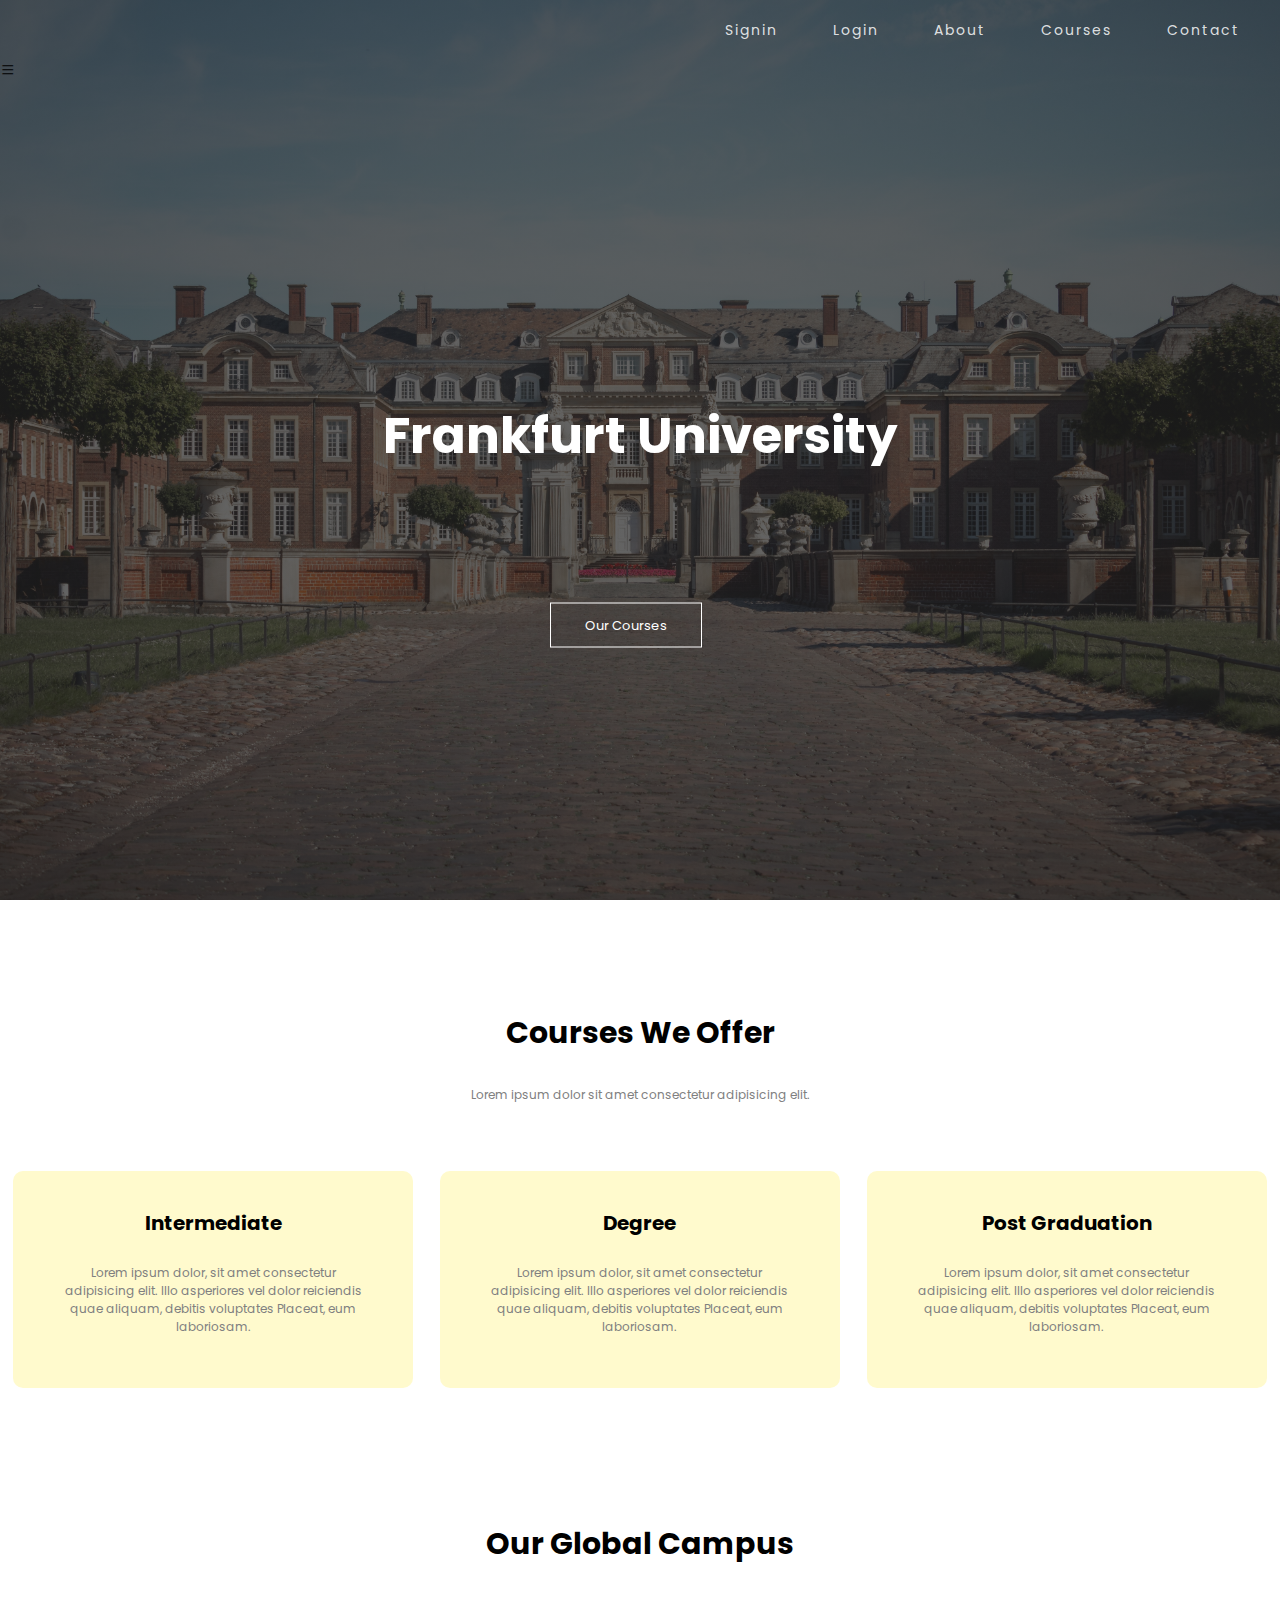
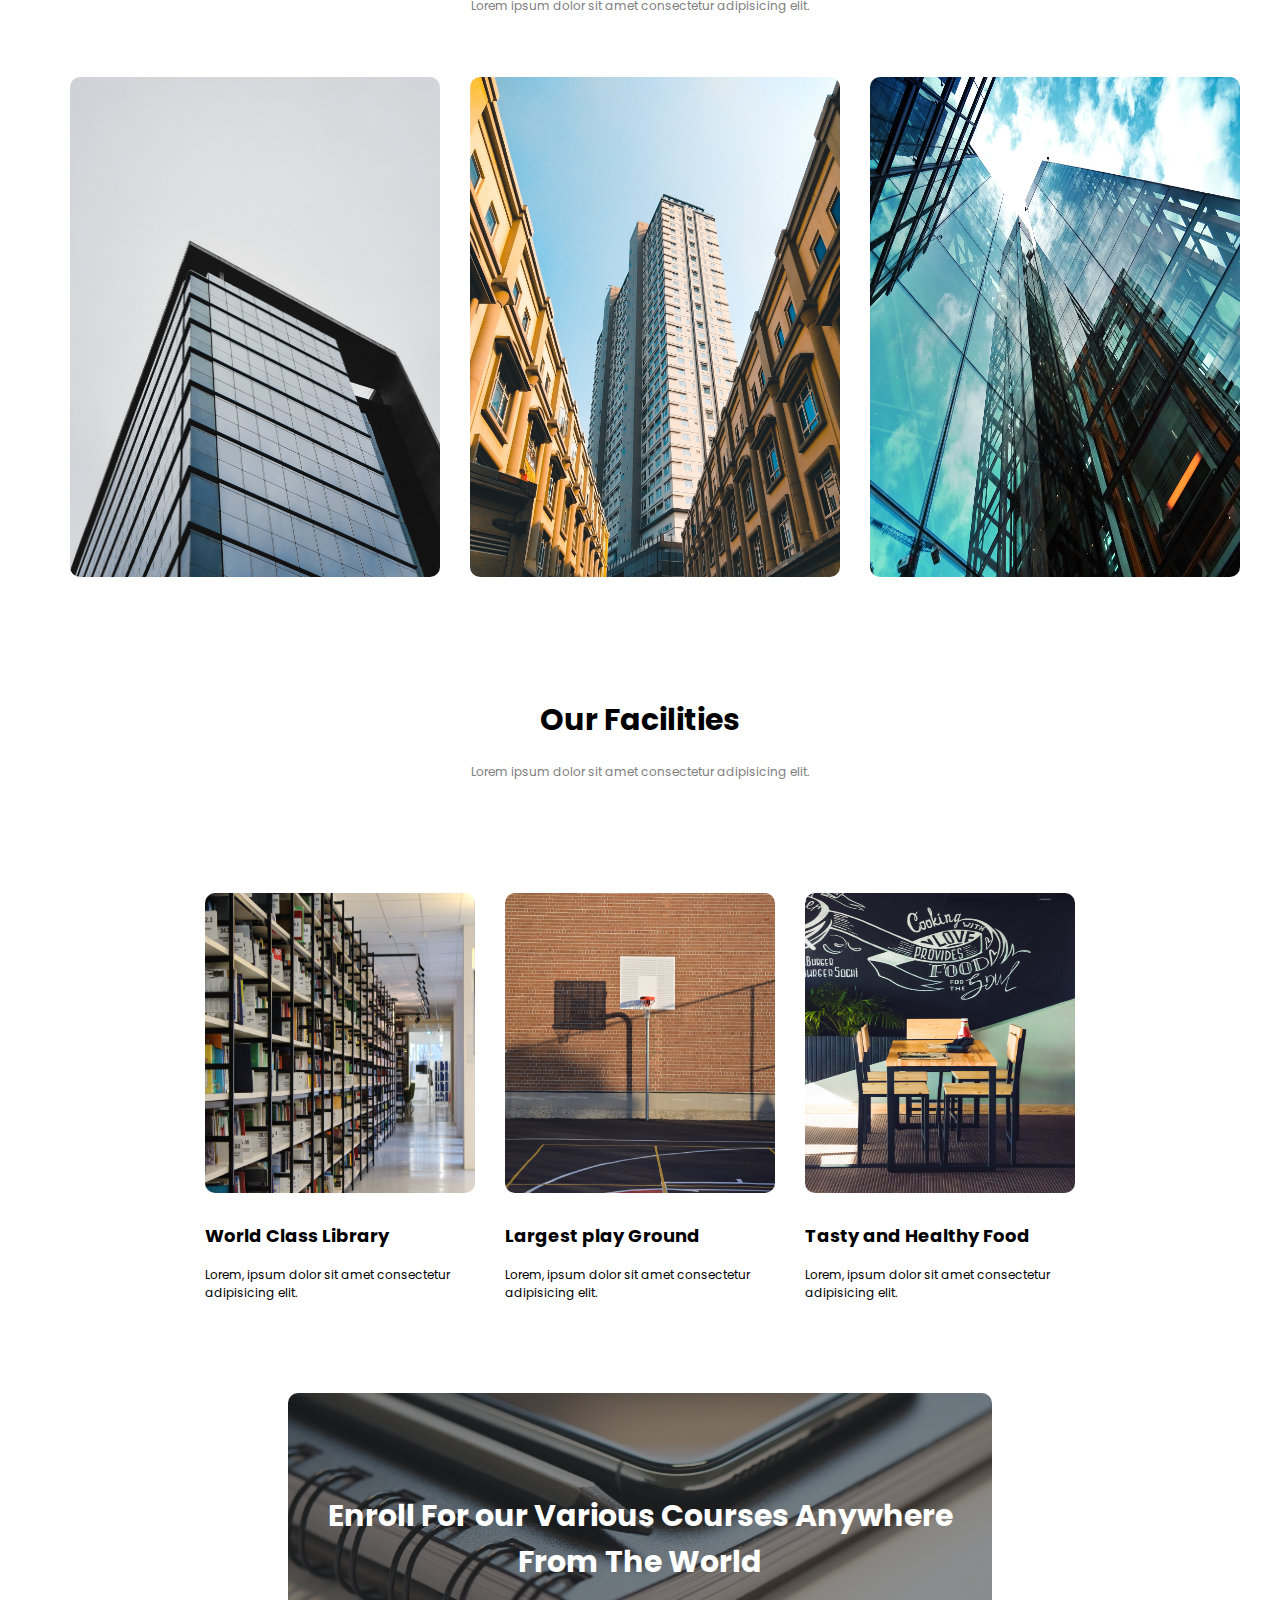
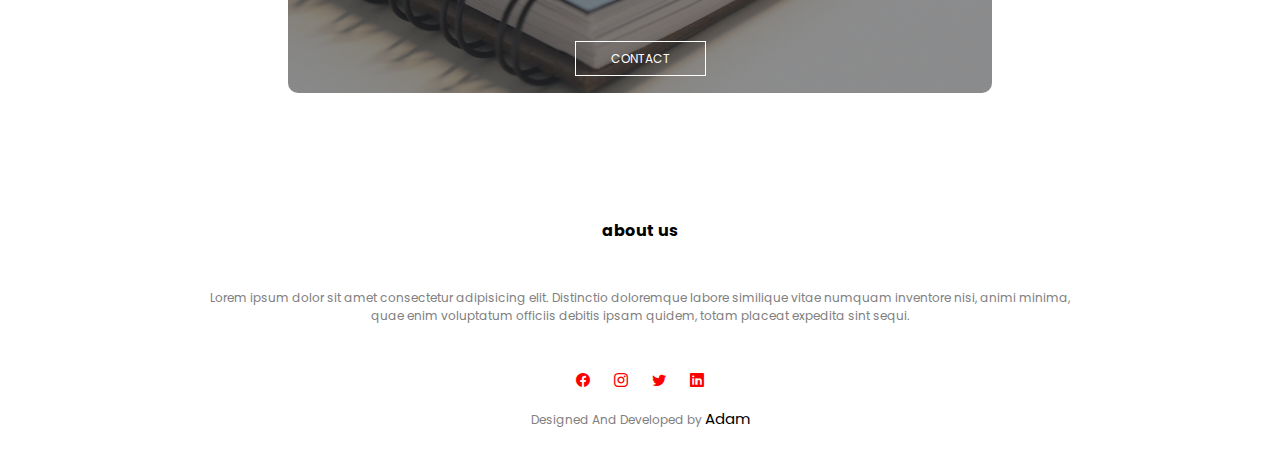
<file: index.html>
<!DOCTYPE html>
<html lang="en">
<head>
    <meta charset="UTF-8">
    <meta http-equiv="X-UA-Compatible" content="IE=edge">
    <meta name="viewport" content="width=device-width, initial-scale=1.0">
    <title>university</title>
    <link rel="stylesheet" href="css/style.css">
    <link rel="preconnect" href="https://fonts.googleapis.com">
<link rel="preconnect" href="https://fonts.gstatic.com" crossorigin>
<link href="https://fonts.googleapis.com/css2?family=Poppins:wght@100;300;400;600&display=swap" rel="stylesheet">
<link rel="stylesheet" href="https://cdn.jsdelivr.net/npm/bootstrap-icons@1.9.1/font/bootstrap-icons.css">
</head>
<body>
   <main>   
    <header id="navLinks">
        <i class="bi bi-x-lg" onclick="hideMenu()"></i>
        <a href="signin.html">Signin</a>
        <a href="login.html" onclick="hideMenu()">Login</a>
        <a href="#about us" onclick="hideMenu()">About</a>
        <a href="#courses" onclick="hideMenu()">Courses</a>
        <a href="#contact" onclick="hideMenu()">Contact</a>
    </header>
    <div class="navicon">
        <i class="bi bi-list" onclick="showMenu()"></i>
    </div>

    <div class="heading">
        <h1>Frankfurt University</h1>
       
    </div>
    <div class="para">
        <p>Lorem ipsum dolor sit amet consectetur adipisicing elit. Nisi neque nemo facilis cumque 
            nostrum doloremque odit quaerat, sapiente quisquam voluptatem, praesentium quod iusto autem! 
           </p><br>
           <a href="courses.html" class="visitbtn">Our Courses</a>
    </div>
   </main>

   <section>
    <div class="box">
        <div class="heading-2">
            <h1 id="courses">Courses We Offer</h1>
            <div class="para-2">
                <p>Lorem ipsum dolor sit amet consectetur adipisicing elit.</p>
            </div>
        </div>
    </div>

    <div class="container">
        <div class="cont">
            <h2>Intermediate</h2>
            <p>Lorem ipsum dolor, sit amet consectetur adipisicing elit. 
                Illo asperiores vel dolor reiciendis quae aliquam, debitis voluptates 
                 Placeat, eum laboriosam.</p>
        </div>
        <div class="cont">
            <h2>Degree</h2>
            <p>Lorem ipsum dolor, sit amet consectetur adipisicing elit. 
                Illo asperiores vel dolor reiciendis quae aliquam, debitis voluptates 
                 Placeat, eum laboriosam.</p>
        </div>
        <div class="cont">
            <h2>Post Graduation</h2>
            <p>Lorem ipsum dolor, sit amet consectetur adipisicing elit. 
                Illo asperiores vel dolor reiciendis quae aliquam, debitis voluptates 
                 Placeat, eum laboriosam.</p>
        </div>
    </div>

    <div class="campus">
        <div class="global-heading">
            <h1>Our Global Campus</h1>
        <div class="global-para">
            <p> Lorem ipsum dolor sit amet consectetur adipisicing elit. </p>
        </div>
    </div>
</div>

<div class="img-container">
    <div class="img">
        <img src="images/glass1.jpg">
    </div>
    <div class="img">
        <img src="images/glass2.jpg">
    </div>
    <div class="img">
        <img src="images/glass3.jpg">
    </div>
</div>
<div class="facilities">
    <div class="facilities-head">
        <h1>Our Facilities</h1>
        <div class="facilities-para">
            <p>
                Lorem ipsum dolor sit amet consectetur adipisicing elit. 
            </p>
        </div>
    </div>
</div>
<div class="facilities-cont">
    <div class="img2">
        <img src="images/library2.jpg">
        <div class="heads">
            <h1>World Class Library</h1>
            <div class="heads-para">
                <p>Lorem, ipsum dolor sit amet consectetur adipisicing elit.</p>
            </div>
        </div>
    </div>
    <div class="img2">
        <img src= "images/basketball (1).jpg">
        <div class="heads">
            <h1>Largest play Ground</h1>
            <div class="heads-para">
                <p>Lorem, ipsum dolor sit amet consectetur adipisicing elit.</p>
            </div>
        </div>
    </div>
    <div class="img2">
        <img src="images/canteen.jpg">
        <div class="heads">
            <h1>Tasty and Healthy Food</h1>
            <div class="heads-para">
                <p>Lorem, ipsum dolor sit amet consectetur adipisicing elit.</p>
            </div>
        </div>
    </div>
</div>
<div class="contact">
    <div class="cont-img">
        <div class="head-contact">
            <h1 id="contact">Enroll For our Various Courses Anywhere From The World</h1>
            <a href="#">CONTACT</a>
        </div>
    </div>
</div>
<footer>
    <h4 id="about us">about us</h4>
    <p>Lorem ipsum dolor sit amet consectetur adipisicing elit. Distinctio doloremque labore 
        similique vitae numquam inventore nisi, animi minima,<br>
         quae enim voluptatum officiis debitis ipsam quidem, totam placeat expedita sint sequi.</p>
         <div class="icon">
            <a href="#"><i class="bi bi-facebook"></i></a>
            <a href="#"><i class="bi bi-instagram"></i></a>
            <a href="#"><i class="bi bi-twitter"></i></a>
            <a href="#"><i class="bi bi-linkedin"></i></a>
         </div>
         <div class="design">
            Designed And Developed by <span>Adam</span>
         </div>
</footer>
</section>

<script>

    var navlinks = document.getElementById("navLinks");
    function showMenu(){
        navlinks.style.right="0";
    }
    function hideMenu(){
        navlinks.style.right="-200px";
    }
</script>
</body>
</html>
</file>
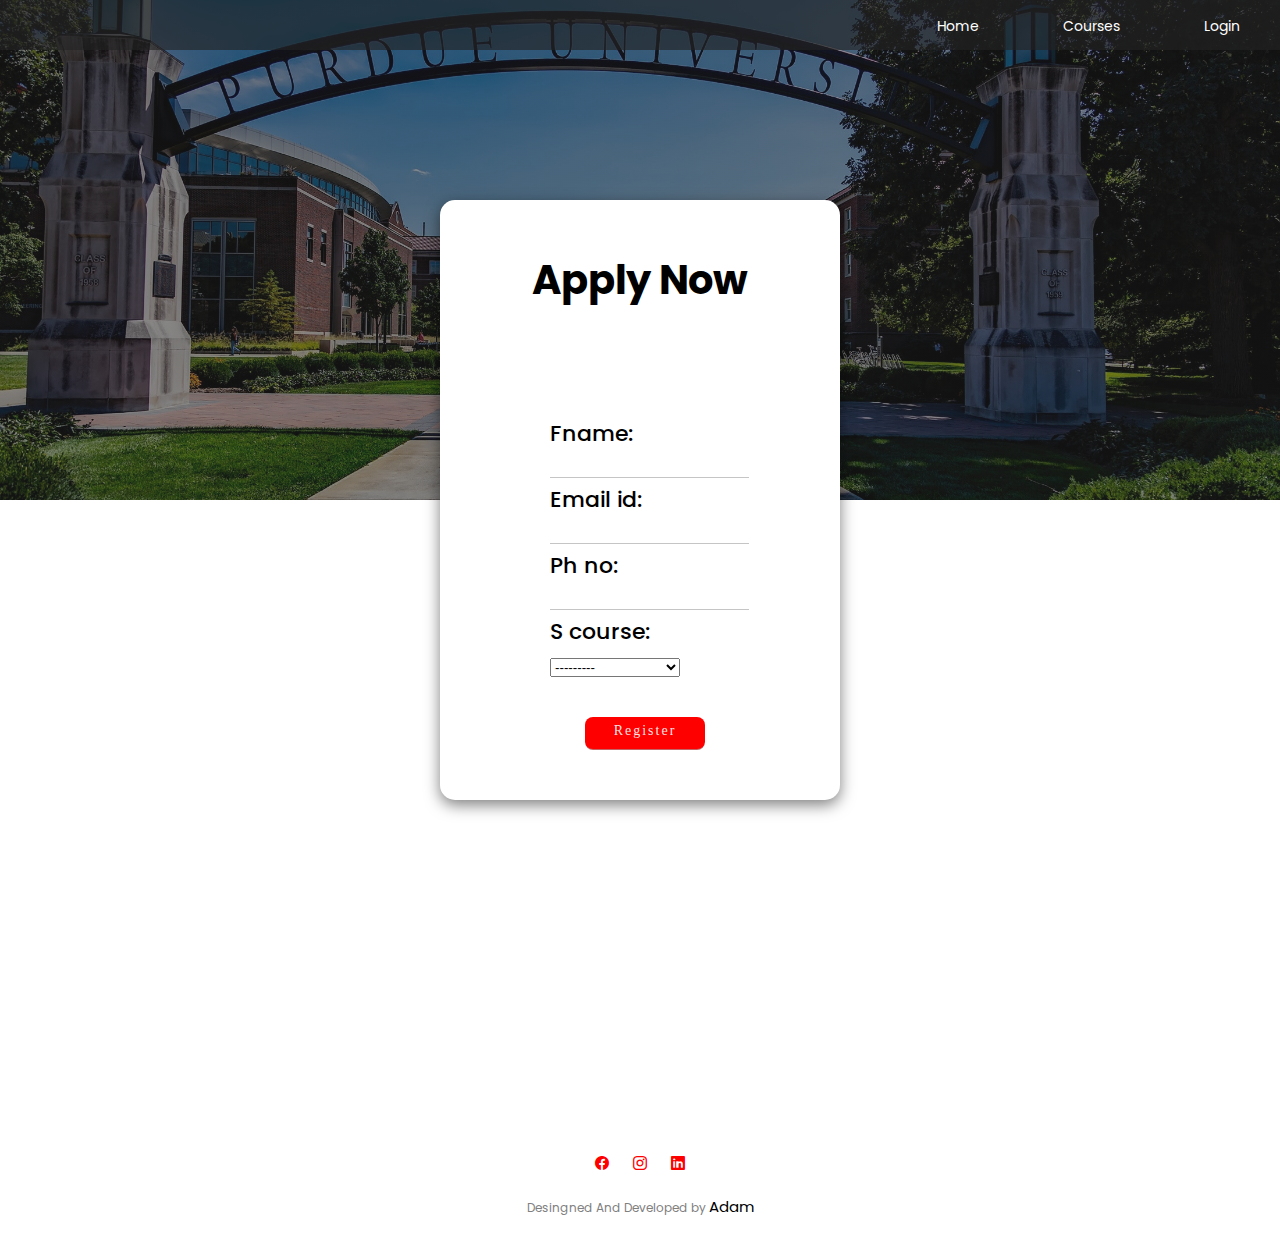
<file: form.html>
<!DOCTYPE html>
<html lang="en">
<head>
    <meta charset="UTF-8">
    <meta http-equiv="X-UA-Compatible" content="IE=edge">
    <meta name="viewport" content="width=device-width, initial-scale=1.0">
    <title>admission</title>
    <link rel="stylesheet" href="css/form.css" >
    <link rel="preconnect" href="https://fonts.googleapis.com">
    <link rel="preconnect" href="https://fonts.gstatic.com" crossorigin>
    <link href="https://fonts.googleapis.com/css2?family=Poppins:wght@100;300;400;600&display=swap" rel="stylesheet">
    <link rel="stylesheet" href="https://cdn.jsdelivr.net/npm/bootstrap-icons@1.9.1/font/bootstrap-icons.css">
</head>
<body>
    <main>
        <nav>
            <a href="#" id="logo"></a>
            <div class="nav-links" id="navLinks">
                <i class="bi bi-x-lg" onclick="hideMenu()"></i>
                <a href="index.html" onclick="hideMenu()">Home</a>
                <a href="courses.html" onclick="hideMenu()">Courses</a>
                <a href="login.html" onclick="hideMenu()">Login</a>
            </div>
            <i class="bi bi-list" onclick="showMenu()" id="list"></i>
        </nav>


        
        
    </main>
    <section>

        <div class="container">
            <div class="heading">
                <h1 id="courses">Apply Now</h1>
            </div>
            <form autocomplete="off" class="a_form" method='POST'>
                <p>
                    <label for="id_Fname">Fname:</label>
                    <input type="text" name="Fname" maxlength="30" required id="id_Fname">
                    
                    
                  </p>
                
                  
                  <p>
                    <label for="id_Email_id">Email id:</label>
                    <input type="email" name="Email_id" maxlength="254" required id="id_Email_id">
                    
                    
                  </p>
                
                  
                  <p>
                    <label for="id_Ph_no">Ph no:</label>
                    <input type="number" name="Ph_no" required id="id_Ph_no">
                    
                    
                  </p>
                
                  
                  <p>
                    <label for="id_S_course">S course:</label>
                    <select name="S_course" required id="id_S_course">
                  <option value="" selected>---------</option>
                
                  <option value="1">EEE</option>
                
                  <option value="2">Civil</option>
                
                  <option value="3">Mechanical</option>
                
                  <option value="4">B.sc AI</option>
                
                  <option value="5">BCA</option>
                
                  <option value="6">B.Com</option>
                
                  <option value="7">BBA</option>
                
                  <option value="8">BA.English</option>
                
                  <option value="9">B.Sc Mathematics</option>
                
                </select>
                    

                <div class="submit-section">
                    <input type="submit" class="button" value="Register">
                </div>
            </form>           
        </div>
    </section>

    <footer>
            <a href="#" id="contact"><i class="bi bi-facebook"></i></a>
            <a href="#"><i class="bi bi-instagram"></i></a>
            <a href="#"><i class="bi bi-linkedin"></i></a>
            
            <div class="design">
                Desingned And Developed by <span>Adam</span>
            </div>
    </footer>


    <script>
        var navLinks = document.getElementById("navLinks");
        function showMenu(){
            navLinks.style.right ="0";
        }
        function hideMenu(){
            navLinks.style.right = "-150px";
        }
    </script>
</body>
</html>
</file>
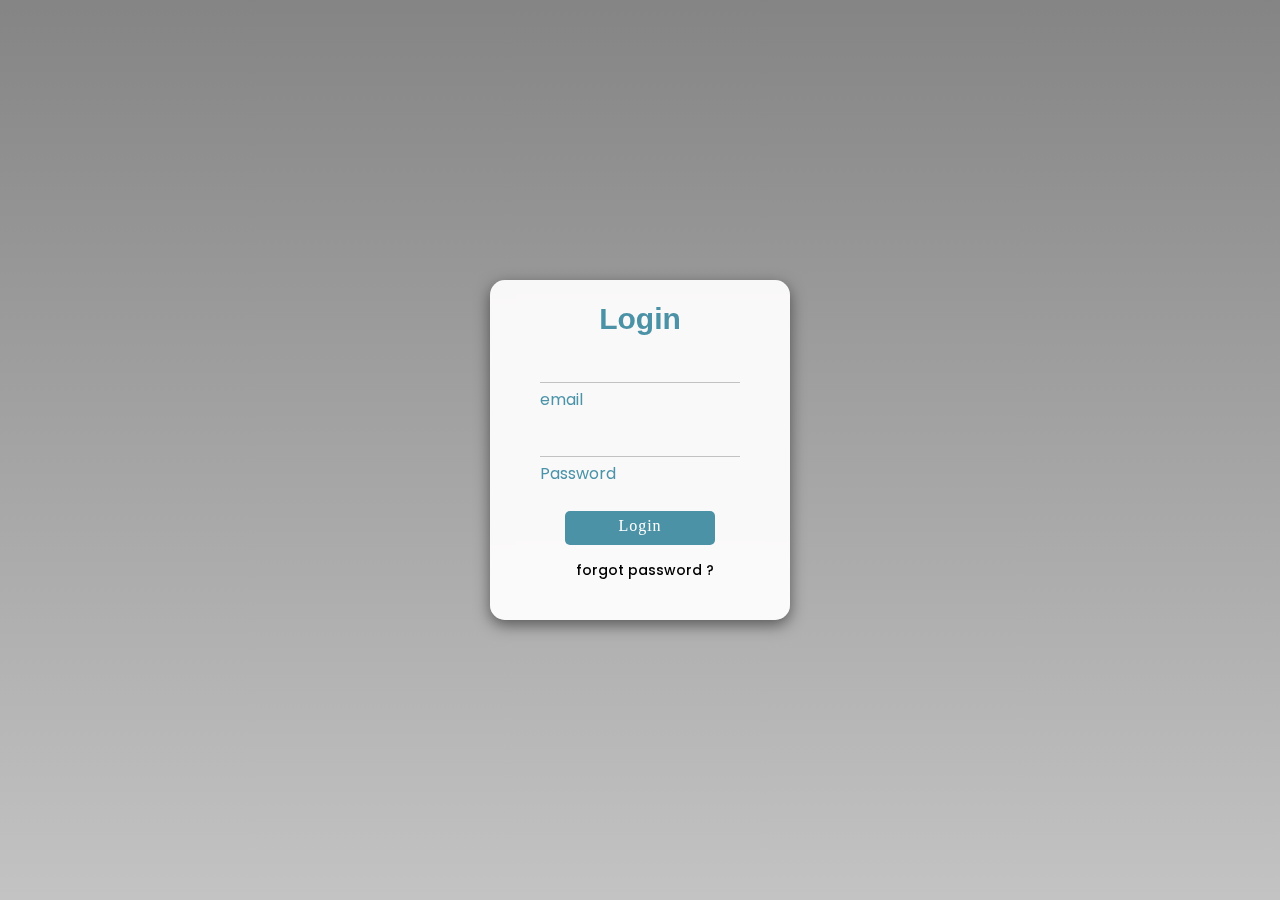
<file: login.html>
<!DOCTYPE html>
<html lang="en">
<head>
    <meta charset="UTF-8">
    <meta name="viewport" content="width=device-width, initial-scale=1.0">
    <title>login</title>
    <link rel="preconnect" href="https://fonts.googleapis.com">
    <link rel="preconnect" href="https://fonts.gstatic.com" crossorigin>
    <link href="https://fonts.googleapis.com/css2?family=Poppins:wght@100;300;400;600&display=swap" rel="stylesheet">
    <link rel="stylesheet" href="https://cdn.jsdelivr.net/npm/bootstrap-icons@1.9.1/font/bootstrap-icons.css">
	<link rel="stylesheet" href="css/login.css">
</head>
<body>
    <div class="section">
        <h4>Login </h4>
        <form autocomplete="off" method ='POST'>
            <div class="input-group">
                <input type="text" id="name" name='email'>
                <label for="email">email</label>
            </div>
     
            <div class="input-group">
                <input type="password" id="password" name='pword'>
                <label for="pword">Password</label>
            </div>
            <div class="submit-section">
                <input type="submit" class="submit-button" value="Login">
            </div>
            <div class="frgt-btn">
               <a href=""> forgot password ?</a>
            </div>
        </form>
    </div>
</body>
</html>
</file>
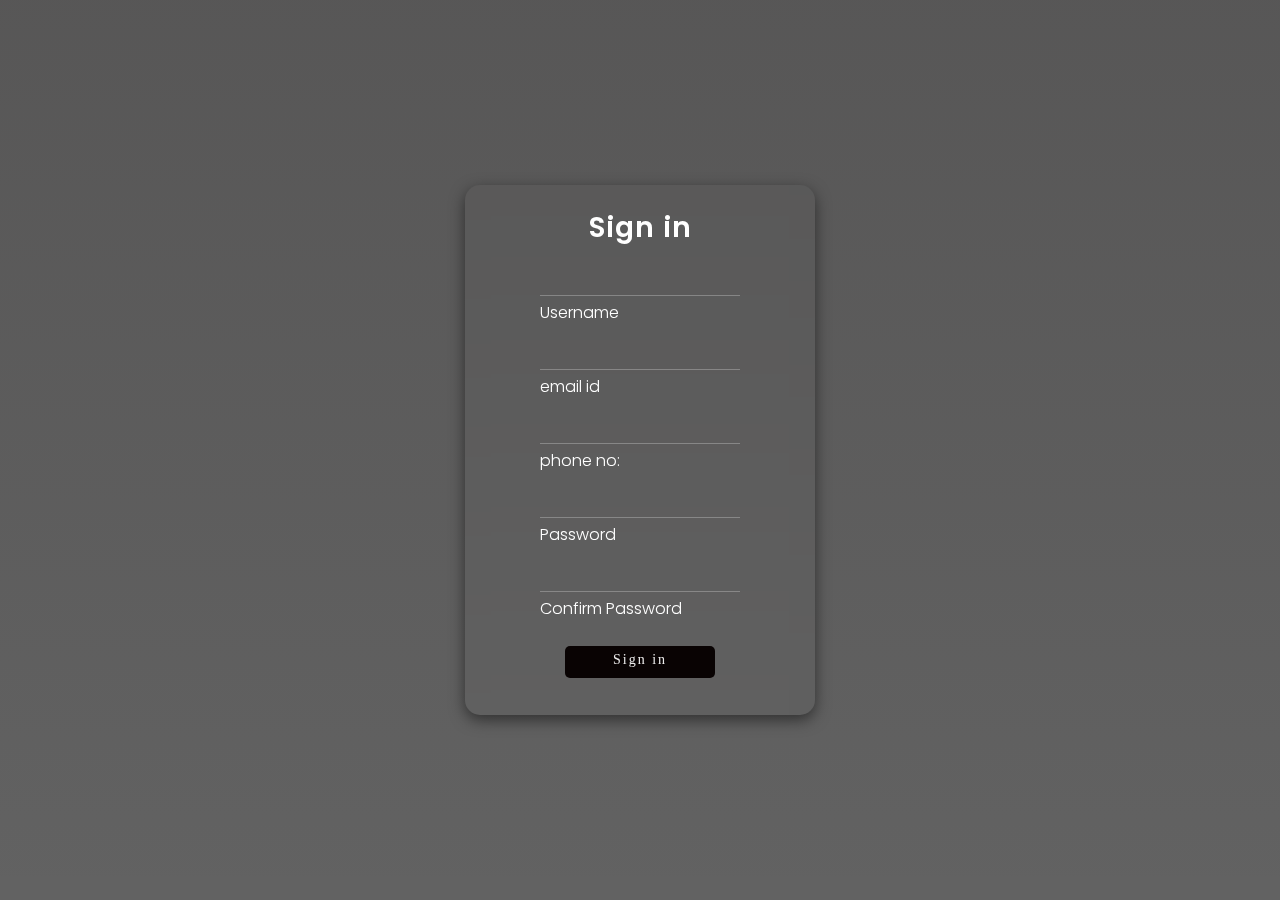
<file: signin.html>
<!DOCTYPE html>
<html lang="en">
<head>
    <meta charset="UTF-8">
    <meta name="viewport" content="width=device-width, initial-scale=1.0">
    <title>signup</title>
    <link rel="preconnect" href="https://fonts.googleapis.com">
    <link rel="preconnect" href="https://fonts.gstatic.com" crossorigin>
    <link href="https://fonts.googleapis.com/css2?family=Poppins:wght@100;300;400;600&display=swap" rel="stylesheet">
    <link rel="stylesheet" href="https://cdn.jsdelivr.net/npm/bootstrap-icons@1.9.1/font/bootstrap-icons.css">
	<link rel="stylesheet" href="css/signin.css">
</head>
<body>
    <div class="section">
        <h4>Sign in</h4>

        <form autocomplete="off" method='POST'>

            <div class="input-group">
                <input type="text" id="name" name='uname'>
                <label for="uname">Username</label>
            </div>

            <div class="input-group">
                <input type="email" id="name" name='email_id'>
                <label for="email_id">email id</label>
            </div>

            <div class="input-group">
                <input type="tel" id="name" name='phone_no'>
                <label for="phone_no">phone no:</label>
            </div>
     
            <div class="input-group">
                <input type="password" id="password" name='pword'>
                <label for="pword">Password</label>
            </div>

            <div class="input-group">
                <input type="password" id="c_password" name='c_pword'>
                <label for="c_pword">Confirm Password</label>
            </div>

            <div class="submit-section">
                <input type="submit" class="submit-button" value="Sign in">
            </div>
   
        </form>
    </div>
</body>
</html>
</file>
<file: css/style.css>
html{
    scroll-behavior: smooth;
}
*{

    box-sizing: border-box;
}
body{
    margin:0px;
    padding:0px;
    font-family: 'Poppins', sans-serif;

}
main{
    height:100vh;
    width:100%;
    background-image: linear-gradient(rgba(35, 35, 35, 0.7), rgba(35, 35, 35, 0.7)),url("../images/university.jpg");
    background-position:center;
    background-size:cover;
    background-attachment: fixed;
}
  /*nav links*/
header{
    display:flex;
    justify-content:right;
    animation:headscale 2s ease-in-out;
}
header a{
    text-decoration:none;
    padding:15px;
    padding-top:20px;
    padding-right:40px;
    color:rgba(255, 255, 255, 0.84);
    font-size:14px;
    letter-spacing: 2px;
}
header a::after{
    content:'';
    width:0%;
    height:2px;
    background-color:red;
    display:block;
    margin:auto;
    transition:0.8s ;
}
header a:hover::after{
    width:100%;
}
.navicon{

    display:block;

}
header i{
    display:none;
}
@keyframes headscale{
    0%{
        opacity:0;
        transform:translateY(-100%);
    }
    100%{
        opacity: 1;
        transform:translateY(0);
    }
}
@media (max-width:700px){
    header a{
        margin-left:10px;
    }
    header{
        display:flex;
        flex-direction: column;
        height:100vh;
        width:200px;
        background-color:red;
        position:fixed;
        top:0;
        right:-200px;
        z-index:2;
        transition:1s ease-in-out;
    }
    header i{
        color:#ffff;
        font-size:25px;
        padding:5px;
        cursor:pointer;
        display:block
    }
    .navicon i{
        color:white;
        font-size:25px;
        display:block;
        margin-right:5px;
        position: absolute;
        top:0;
        right:0;
        padding:10px;
        cursor:pointer;
        animation:headscale 2s ease-in-out;
    }
}
/*heading*/
.heading{
    position:absolute;
    top:50%;
    left: 50%;
    transform:translate(-50%,-50%);
}

.para{
    position:absolute;
    top:60%;
    left: 50%;
    transform:translate(-50%,-50%);
}
.heading h1{
    color:white;
    font-size:50px;
    padding:10px;
    padding-bottom:40px;
    animation:slide 2s ease-in-out;
 
}
.heading h1::before{
    opacity:0;
}
.heading h1::after{
    opacity: 1;
}
@keyframes slide{
    0%{
        opacity:0;
        transform:translateY(-100%);
    }
    100%{
        opacity:1;
        transform:translateY(0);
    }
}

.para p{
    padding-top:40px;
    color:transparent;
    font-size:14px;
    line-height:25px;
    text-align:center;
    letter-spacing:1px;
    animation:scale 3s 1s ease-in-out forwards;
}

@keyframes scale{
    0%{
        opacity:0;
        transform:translateX(-100%);
    }
    100%{
        opacity:1;
        transform:translateX(0);
        color:white;
    }
}
/*
@keyframes opacity{
    100%{
        color:white;
    }
}*/
.visitbtn{
    position:relative;
    left:36%;
    text-decoration: none;
    color:white;
    border:1px solid white;
    padding:12px 34px;
    font-size:13px;
    transition:0.8s ease-in-out;

}
.visitbtn:hover{
    background-color:red;
    border-color:red;
}
@media (max-width:700px){
    .heading{
        text-align: center;
        width:80%;
        position:absolute;
        top:40%;
        
    }
    .heading h1{
        font-size: 30px;
        padding-bottom:10px;

    }
    .para{
        width:90%;
        margin-top:100px;
        text-align: center;
        position:absolute;
        top:45%;
    }
    .para p{
        font-size:12px;
    }
     .visitbtn{
        top:0;
        left:0;
        transform: translate(-50%,-50%);
        font-size: 12px;
     }
     .visitbtn:hover{
        background-color:red;
        border-color:red;
    }
}
/*section starts*/

section{
    width:100%;
    height:100vh;
    background-color:white;
}
.box{
    display:flex;
    justify-content: center;
    text-align:center;
    margin:80px;
    margin-bottom:55px;

}
.heading-2 h1{
    font-size:30px;
    padding:10px;
}
.para-2 p{
    font-size:12px;
    color:grey;
}
/* first container*/
.container{
    display:flex;
    justify-content:space-around;
}
.cont{
    width:400px;
    text-align:center;
    padding:10px 50px;
    background-color: rgb(255,250,205);
    border-radius:10px;
    transition:0.5s ease-in-out;
}
.cont:hover{
    box-shadow:0px 0px 12px rgba(70, 69, 69, 0.231);
}
.cont h2{
    padding:10px 0px;
    font-size:20px;
}
.cont p{
    font-size:12px;
    padding-bottom:30px;
    color:grey;
}
@media (max-width:700px) {
    .heading-2 h1{
        font-size:25px;
    }
    .container{
        display: flex;
        flex-direction:column;
        align-items: center;
    }
    .cont{
        margin:10px;
        width:350px;
        box-shadow:0px 0px 12px rgba(70, 69, 69, 0.231);
    }

}
/*
@media (hover:hover){
    .cont:hover{
        box-shadow:0px 0px 12px rgba(70, 69, 69, 0.231);
    }
}*/
/* campus images*/
.campus{
    margin-top:8%;
    display:flex;
    justify-content:center;
    text-align:center;
}
.global-heading h1{
    font-size:30px;
    padding:10px;
}
.global-para p{
    font-size:12px;
    color:grey;
}
/* image container*/
.img-container{
    padding-top:50px;
   display:flex;
   justify-content: center;
   
}
.img{
    width:400px;
    height:500px;
    padding-left:30px;
}
.img img{
  width:100%;
  height:100%;
  border-radius:10px;
  transition:0.8s ease-in-out;
}

.img img:hover{
    transform:scale(1.1);
    box-shadow: 0px 5px 12px rgba(0, 0, 0, 0.632);
}
@media (max-width:700px) {
    .global-heading h1{
        font-size: 25px;
    }
    .global-heading p{
        font-size:10px;
    }
    .img-container{
        display:flex;
        flex-direction:column;
        align-items:center;
    }
    .img{
        width:250px;
        height:350px;
        margin-top:25px;
        padding:0;
    }
}
/*facilities*/
.facilities{
    display:flex;
    justify-content: center;
    padding:100px;
    text-align: center;
}
.facilities h1{
    font-size:30px;
}
.facilities p{
    font-size:12px;
    color:grey;
}
.facilities-cont{
    display:flex;
    justify-content:center;
    align-items:center;
}
.img2{
    width:300px;
    height:300px;
    padding:0px 15px;

}
.img2 img{
    width:100%;
    height:100%;
    border-radius:10px;
}
.heads{
    text-align:left;
}
.heads h1{
    padding-top:10px;
    font-size:18px;
}
.heads p{
    padding-top:5px;
    font-size:12px;
}
@media (max-width:700px){
    .facilities{
        padding-top:50px;
        padding-right:50px;
        padding-left:50px;
        padding-bottom:0px;
    }
    .facilities-cont{
        display: flex;
        flex-direction: column;
    }
    .img2{
        margin-top:100px;
        padding:0;
        width:200px;
        height:200px;
    }
    .heads h1{
        padding:0;
        margin:5px 0;
    }
    .heads p{
        padding:0;
        margin:0;
    }
}
/*contact*/
.contact{
    display:flex;
    justify-content: center;
    align-items:center;
    margin:200px;
    margin-bottom:100px;
}
.cont-img{
    background-image:linear-gradient(rgba(35,35,35,0.5), rgba(35,35,35,0.5)), url("../images/notes.jpg");
    background-size:cover;
    background-position:center;
    width: 80%;
    height:300px;
    border-radius:10px;
}
.head-contact{
   text-align: center;
   
}
.head-contact h1{
    color:white;
    margin-top:100px;
    padding-bottom:40px;
    font-size:30px;
}
.head-contact a{
    text-decoration: none;
    color:white;
    font-size:12px;
    background-color: transparent;
    border:1px solid white;
    padding:8px 35px;
    transition:0.6s ease-in-out;
}
.head-contact a:hover{
    background-color:red;
    border-color:red;
}
@media (max-width:700px){
    .contact{
        display: flex;
        flex-direction: column;
        align-items: center;
        justify-content: center;
        width: 100%;
        margin:0;
        margin-top:180px;
    }
    .cont-img{
        width:80%;
        height:150px;
      
    }
    .contact h1{
        margin:0;
        padding-top:30px;
        padding-bottom:20px;
        padding-left:20px;
        padding-right:20px;
        font-size:15px;
        font-weight:300;
    }
    .head-contact a{
      font-size:10px;
    }
}
/*footer*/
footer{
    width:100%;
    text-align: center;
}
footer h4{
    padding:25px;
}

footer p{
    font-size:12px;
    color:grey;
    padding-bottom:30px;
}
footer i{
    padding:10px;
    font-size:14px;
    color:red;
}
/*design*/
footer .design{
    padding:15px;
    padding-bottom:20px;
    font-size:12px;
    color:grey;
}

span{
  color:black;
  font-size:15px;
}
@media (max-width:700px){
    footer h4{
        font-size:12px;
        padding:10px;
        margin-top:80px;
    }

    footer p{
        font-size: 10px;
        height: 50px;
        padding: 10px;;
        margin-bottom:50px;
    }
    .icon{
        font-size:0px;
    }
    footer .design{
        font-size:10px;
    }
    span{
        font-size:13px;
    }
}
</file>
<file: css/form.css>
html{
    scroll-behavior:smooth;
}
*{
    margin:0;
    padding:0;
    box-sizing: border-box;
  
}
body{

    font-family:'Poppins', sans-serif;
}
main{
    background-image:linear-gradient(rgba(35,35,35,0.5),rgba(35,35,35,0.5)),url("../images/university3.jpg");
    background-size:cover;
    background-position:center;
    width:100%;
    height:500px;
}
nav{
    width:100%;
    height:50px;
    background-color:rgba(35, 35, 35, 0.63);
    display:flex;
    align-items: center;
    justify-content: space-between;
    animation:scale 2s ease-in-out ;
}

@keyframes scale {
    0%{
        opacity:0;
        transform:translateY(-100%);
    }
    100%{
        opacity:1;
        transform:translateY(0);
    }
    
}
nav a{
    padding:16px 40px;
    font-size:14px;
    color:white;
    text-decoration:none;
    transition:0.8s ease-in-out;
}
nav a i{
    font-size:25px;
    color:red;

}
nav a:hover{
    background-color:red;
}
 
.nav-links i{
    display:none;
}
nav i{
    display:none;

}
@media (max-width:700px){
    nav{
        background:transparent;
    }
    #logo{
        display: none;
    }
    nav a{
        display:block;
        padding:20px;
        padding-bottom:15px;
    }
    .nav-links {
        background-color: red;
        height:100vh;
        width:150px;
        position:fixed;
        top:0;
        right:-150px;
        text-align: left;
        z-index:2;
        margin:0;
        transition:1s ease-in-out;
    }
    .nav-links a{
        padding:25px;
    }
    .nav-links i{
        display:block;
        color:white;
        font-size:22px;
        margin:10px;
        margin-left:15px;
        cursor:pointer;
    }
    #list{
        display: block;
        font-size:25px;
        color:white;
        margin:10px;
        cursor: pointer;
        position:absolute;
        top:0;
        right:5px;
        /*
        background-color:rgba(35, 35, 35, 0.63);
        padding:0px 5px;
        border-radius:5px;
        z-index:1;*/
    }
}
.mainhead{
    width:100%;
    height:100%;
    display:flex;
    justify-content:center;
    align-items:center;
}
.mainhead h1{
    color:#ffff;
    font-size:60px;
    text-shadow:2px 4px 5px black;
    animation:mainhead 2s ease-in-out;
}
@keyframes mainhead{
    0%{
        opacity: 0;
        transform:scale(0);
    }
    100%{
        opacity:1;
        transform:scale(1);
    }
}
.heading {
    display: flex;
    flex-direction: column;
    justify-content:center;
    align-items:center;

    text-align:center;
}
h1{
    font-size:40px;
    animation:h1move 2s ease-in-out;
}
.heading a{
    text-decoration: none;
    color:black;
    transition:1s ease-in-out;
}
.heading a:hover{
    transform:scale(1.2);
}

@keyframes h1move {
    0%{
        opacity:0;
        transform:translate(0,-100%);
    }
    100%{
        opacity: 1;
        transform: translate(0,0);
    }
    
}
.para p{
    font-size:15px;
    animation:pscale 2s ease-in-out ;
}
@keyframes pscale{
    0%{
        opacity: 0;
        transform:scale(0);
    }
    100%{
        opacity: 1;
        transform:scale(1);
    }
}
.container{
    display: flex;
    justify-content:space-around;
    flex-wrap: wrap;
    align-content: space-between;
    padding:50px 30px;
    
}
.container{
    position:relative;
    top:80%;
    left:50%;
    transform: translate(-50%,-50%);
    background-color: rgb(255, 255, 255);
    width:400px;
    height:600px;
    border-radius:15px;
    box-shadow:0px 5px 15px rgba(0,0,0,0.5);
    }
    .container h4{
    color: rgb(0, 0, 0);
    font-size:28px;
    text-align:center;
    padding-bottom:0px;
    margin: 20px auto;
    letter-spacing: 1px;
    font-weight: 600;
    }
    .a_form p{
        width: 200px;
    }
    .a_form{
    width:200px;
    margin: auto;
    padding-left: 10px;
    padding-top: px;
    display:flex;
    flex-direction:column;
    color:#000000;
    font-family: Poppins;
    font-weight: 500;
    font-size: 22px;
    }
    .a_form input{
    border:none;
    outline:none;
    background-color: rgba(255, 255, 255, 0);
    border-bottom:1px solid #a1a1a19e;
    transition:0.5s ease-in-out;
    font-size: 15px;
    color:rgb(0, 0, 0);
    font-weight:300;
    letter-spacing: 1px;
    }
    .a_form label{
    margin-top:4px;
    
    }
    .a_form input:focus{
    border-bottom-color:rgb(0, 0, 0);
    
    }
    .submit-section{
    text-align:center;
    padding-top:30px;
    }
    .a_form input.button{
        background-color:#ff0000;
        font-family:tahoma;
        letter-spacing: 2px;
        font-size:14px;
        width:120px;
        padding:6px;
        padding-bottom:10px;
        color:rgba(255, 255, 255, 0.92);
        border-radius:8px;
        border-width:1px;
        cursor:pointer;
        transition:0.5s ease-in-out;

    }
    /* .submit-section button{
    background-color:#ff0000;
    font-family:tahoma;
    letter-spacing: 2px;
    font-size:14px;
    width:150px;
    padding:6px;
    padding-bottom:10px;
    color:rgba(255, 255, 255, 0.92);
    border-radius:5px;
    border-width:0px;
    cursor:pointer;
    transition:0.5s ease-in-out;
    }
    .submit-button:hover{
    background-color:#2f180c;
    color:#ffffff;
    box-shadow:2px 2px 12px rgba(0, 0, 0, 0.682);
    }
    .input-group input:focus{
    border-bottom-color:#925936;
    } */


@media (max-width:700px){
    
    main{
        height:100vh;
    }
    .mainhead{
        width:100%;
        height:100%;
        display:flex;
        justify-content:center;
        align-items:center;
    }
    .mainhead h1{
        color:#ffff;
        font-size:40px;
        text-shadow:2px 4px 5px black;
        position:absolute;
        top:45%;
    }
    .container {
        height: 400px;
        width: 300px;
        position: absolute;
        top: 25%;
        left: 50%;
        transform: translate(-50%);
    }
    .heading {
        text-align: center;
        position: relative;
        top: -20px;
    }
    h1 {
        font-size: 30px;
        animation: h1move 2s ease-in-out;
    }
    .a_form {
        width: 200px;
        margin: auto;
        padding-left: 10px;
        display: flex;
        flex-direction: column;
        color: #000000;
        font-family: Poppins;
        font-weight: 500;
        font-size: 18px;
    }
    
}


footer{
    width:100%;
    text-align: center;
    padding-top:50px;
}
footer h4{
    padding-top:25px;
}
footer p{
    font-size:12px;
    color:grey;
}
footer a{
    color:red;
    font-size:14px;
    padding:10px;
}
.design{
    padding:20px;
    font-size:12px;
    color:grey;
}
span{
    color:black;
    font-size: 15px;
}
@media (max-width:700px){
    footer p{
        font-size:10px;
        color:grey;
        width:80%;
        position:relative;
        left:50%;
        transform:translate(-50%,0);
        padding:10px;
        margin-bottom:20px;
    }
    footer h4{
        font-size:14px;
    }
}
</file>
<file: css/login.css>
*{
    box-sizing:border-box
}
body{
    background-image: linear-gradient(rgba(12, 11, 11, 0.5), rgba(0, 0, 0, 0.237)),url("https://images.pexels.com/photos/1314544/pexels-photo-1314544.jpeg");
    background-position:center;
    background-size:cover;
    background-attachment: fixed;
    font-family: 'Poppins', sans-serif;
}
.section{
    position:absolute;
    top:50%;
    left:50%;
    transform: translate(-50%,-50%);
	background-color: rgba(255, 254, 254, 0.944);
    backdrop-filter: blur(10px);
	width:300px;
	height:340px;
	border-radius:15px;
	box-shadow:0px 5px 15px rgba(0,0,0,0.5);
}
.section h4{
    color: rgb(76 146 167);
    font-family:Helvetica;
    font-weight: 600;
	font-size:30px;
    text-align:center;
	padding:2px;
	margin: 20px auto;
}
.input-group{
	width:200px;
	margin:25px auto;
	display:flex;
	flex-direction:column;
	color:#4a93a9;
}
#name{
	background-color: #ffffff00;
}
#password{
	background-color: #ffffff00;
}
.input-group input{
	border:none;
	outline:none;
	border-bottom:1px solid #a1a1a19e;
	transition:0.5s ease-in-out;
	font-size: 15px;
    color:rgb(0, 0, 0);
}
.input-group label{
	margin-top:4px;
	
}
.input-group input:focus{
	border-bottom-color:#4a93a9;

}
.submit-section{
	text-align:center;
}
.submit-button{
	background-color:rgb(76 146 167);;
	font-family:tahoma;
	letter-spacing: 1px;
    font-size:16px;
    font-weight:500;
	width:150px;
	padding:6px;
	padding-bottom:10px;
	color:rgb(255, 255, 255);
	border-radius:5px;
	border-width:0px;
	cursor:pointer;
	transition:0.5s ease-in-out;
}
.submit-button:hover{
	background-color: rgb(146 63 52);
	color:#ffffff;
	box-shadow:2px 2px 12px rgba(0, 0, 0, 0.682);
}

.frgt-btn{
	margin:12px 20px 20px 86px;
}
.frgt-btn a{
	text-decoration: none;
	font-family:Poppins;
	font-size: 14px;
	font-weight:500;
	color:rgb(0, 0, 0);
}
.frgt-btn a:hover{
	color:#412f2f;
}
</file>
<file: css/signin.css>
*{
    box-sizing:border-box
    }
    body{
    background-image: linear-gradient(rgba(12, 11, 11, 0.692), rgba(0, 0, 0, 0.615)),url("https://images.pexels.com/photos/4590385/pexels-photo-4590385.jpeg?auto=compress&cs=tinysrgb&w=1260&h=750&dpr=1");
    background-position:center;
    background-size:cover;
    background-attachment: fixed;
    font-family: 'Poppins', sans-serif;
    }
    .section{
    position:absolute;
    top:50%;
    left:50%;
    transform: translate(-50%,-50%);
    background-color: rgba(255, 254, 254, 0);
    backdrop-filter:blur(10px);
    width:350px;
    height:530px;
    border-radius:15px;
    box-shadow:0px 5px 15px rgba(0,0,0,0.5);
    }
    .section h4{
    color: rgb(255, 255, 255);
    font-size:28px;
    text-align:center;
    padding:2px;
    margin: 20px auto;
    letter-spacing: 1px;
    font-weight: 600;
    }
    .input-group{
    width:200px;
    margin:25px auto;
    display:flex;
    flex-direction:column;
    color:#ffffff;
    font-family: Poppins;
    font-weight: 300;
    }
    .input-group input{
    border:none;
    outline:none;
    background-color: rgba(255, 255, 255, 0);
    border-bottom:1px solid #a1a1a19e;
    transition:0.5s ease-in-out;
    font-size: 15px;
    color:white;
    font-weight:300;
    letter-spacing: 1px;
    }
    .input-group label{
    margin-top:4px;
    
    }
    .input-group input:focus{
    border-bottom-color:rgb(0, 0, 0);
    
    }
    .submit-section{
    text-align:center;
    }
    .submit-button{
    background-color:#090303;
    font-family:tahoma;
    letter-spacing: 2px;
    font-size:14px;
    width:150px;
    padding:6px;
    padding-bottom:10px;
    color:rgba(255, 255, 255, 0.92);
    border-radius:5px;
    border-width:0px;
    cursor:pointer;
    transition:0.5s ease-in-out;
    }
    .submit-button:hover{
    background-color:#2f180c;
    color:#ffffff;
    box-shadow:2px 2px 12px rgba(0, 0, 0, 0.682);
    }
    .input-group input:focus{
    border-bottom-color:#925936;
    }
    .frgt-btn{
    margin:12px 20px 20px 95px;
    }
    .frgt-btn a{
    text-decoration: none;
    font-family:tahoma;
    font-size: 14px;
    color:black;
    }
</file>
